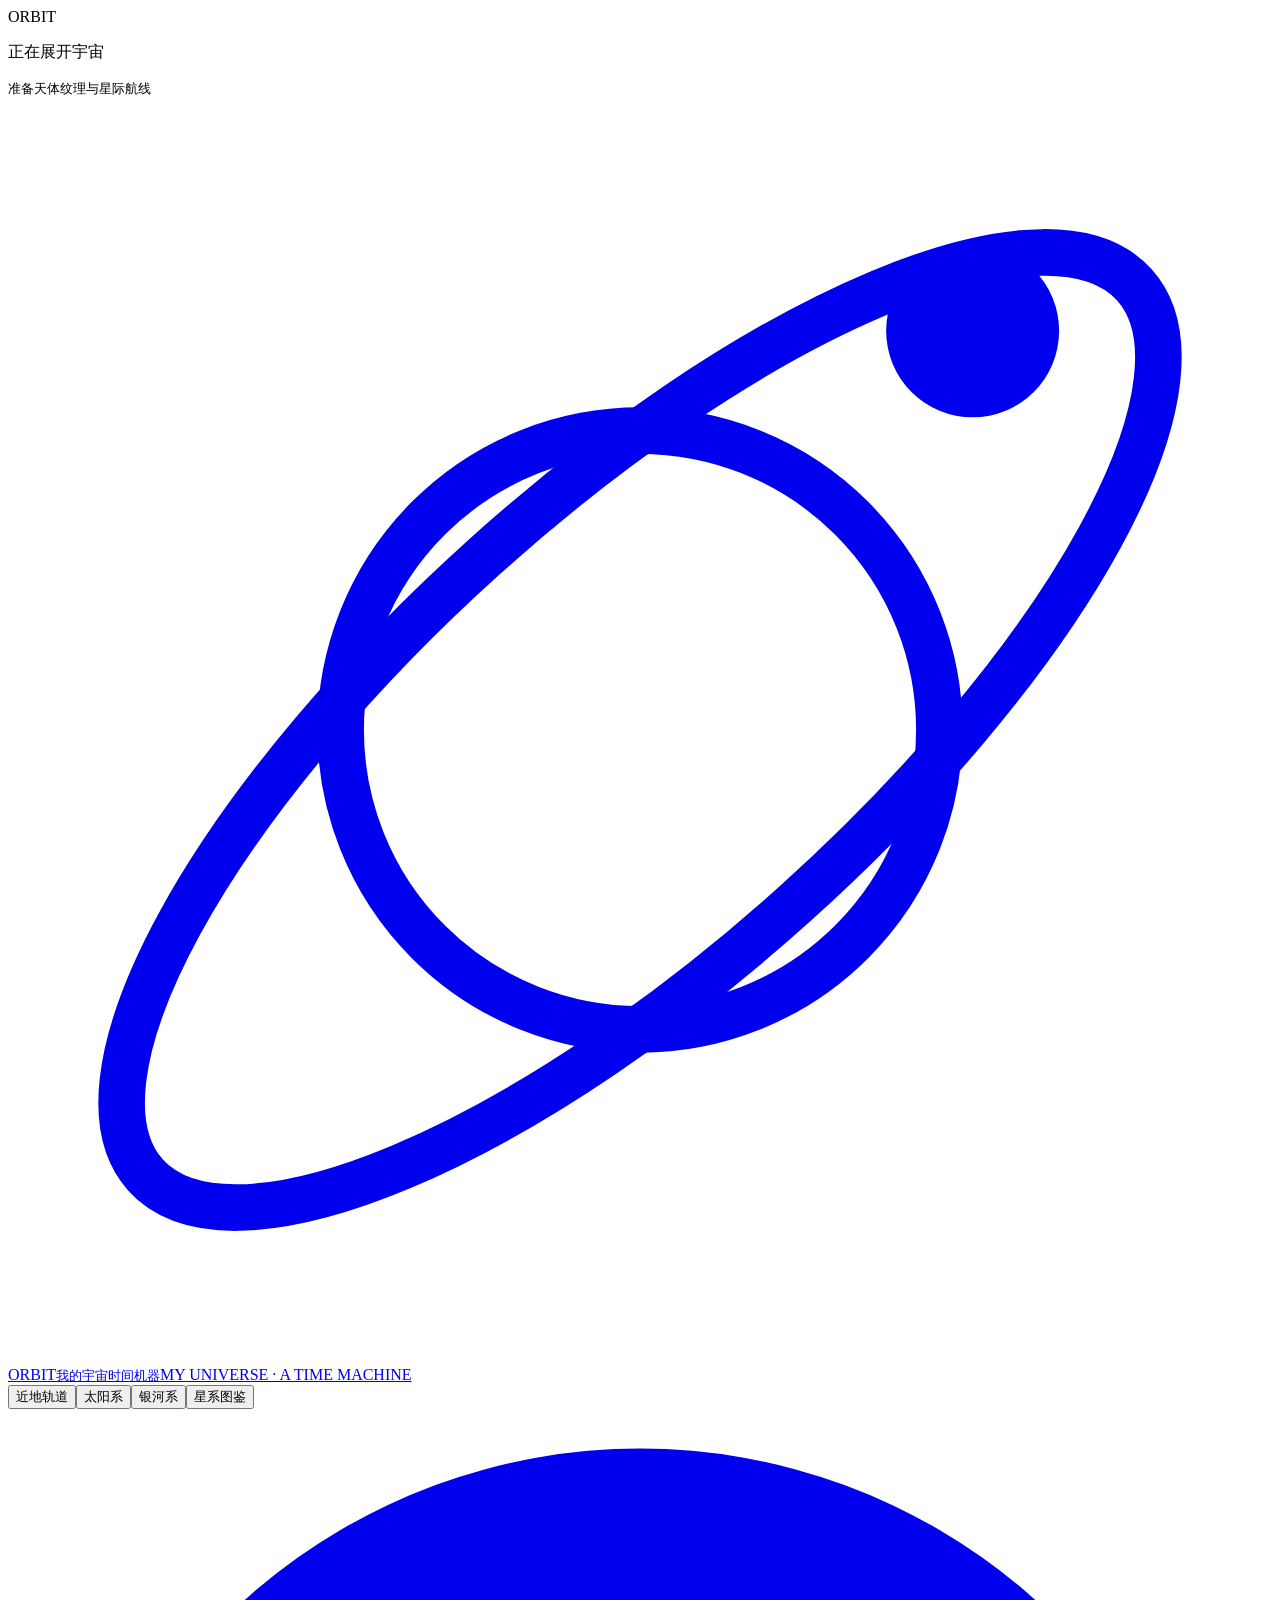
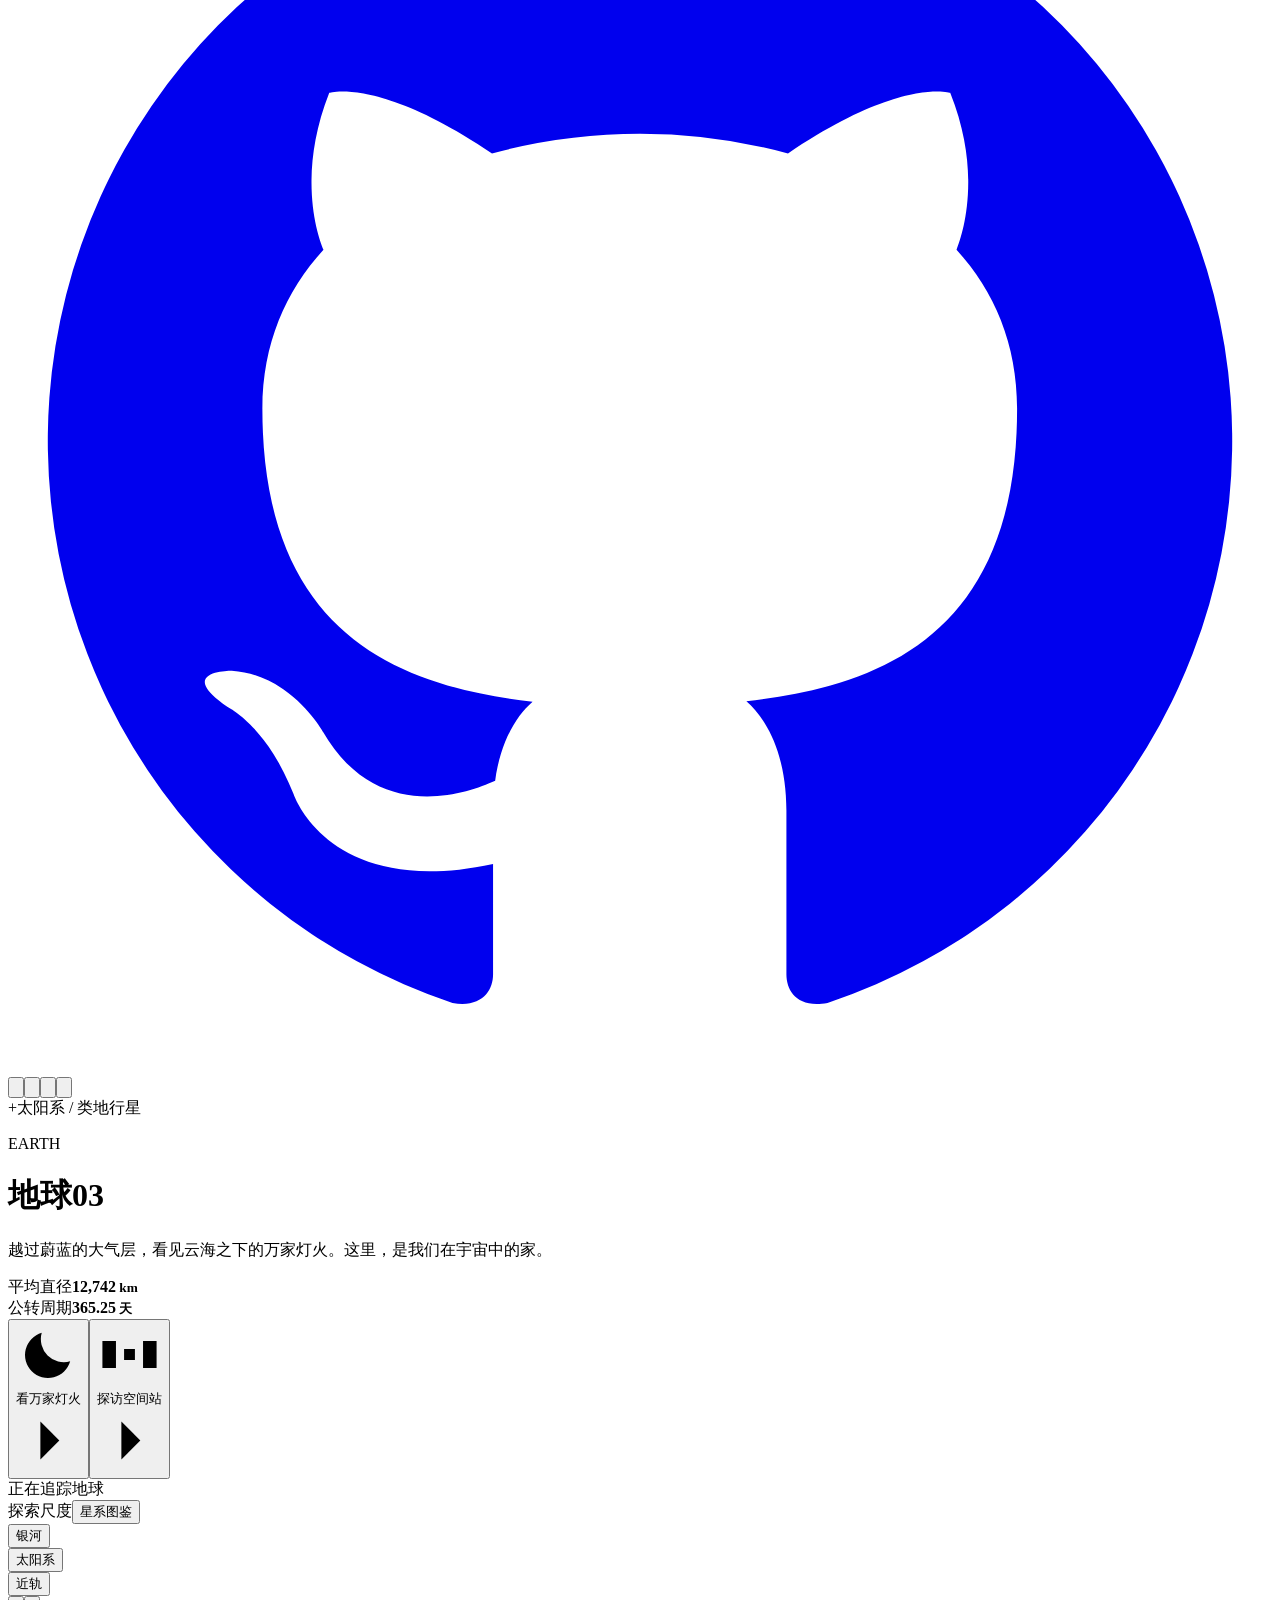
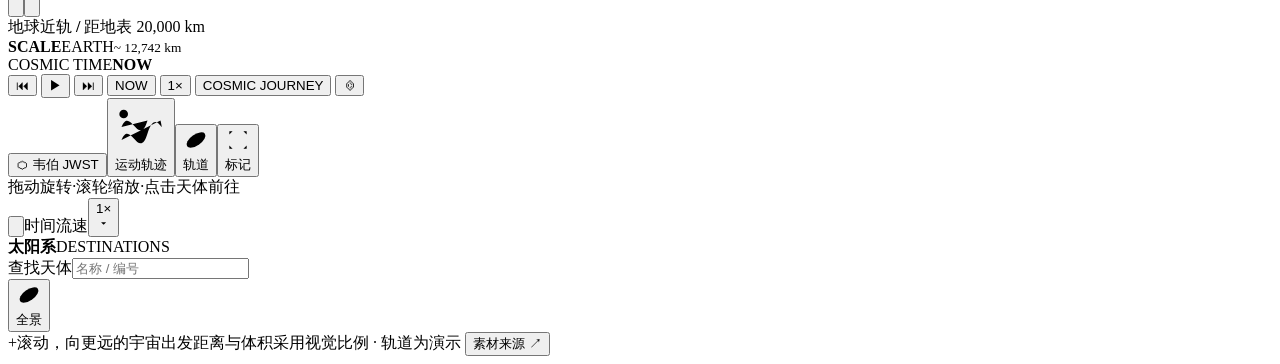
<file: src/shell.html>
<!doctype html>
<html lang="zh-CN">
<head>
  <meta charset="utf-8">
  <meta name="viewport" content="width=device-width, initial-scale=1, viewport-fit=cover">
  <meta name="theme-color" content="#05090e">
  <meta name="description" content="我的 ORBIT · 宇宙时间机器。在空间与时间两个维度探索宇宙：从地球近景到太阳系、银河系与深空，拖动 COSMIC TIME 穿越地球 46 亿年历史。Explore the Universe. Sense the Earth.">
  <meta name="google-adsense-account" content="ca-pub-7122901138309816">
  <title>我的 ORBIT · 宇宙时间机器</title>
  <style>/* INLINE_CSS */</style>
</head>
<body>
  <div id="universe" aria-label="三维太空视图，拖动旋转，滚轮缩放" tabindex="0"></div>
  <div class="vignette" aria-hidden="true"></div>
  <div id="labels" aria-hidden="true"></div>
  <div id="loading" role="status"><div class="load-mark">O<span>R</span>BIT</div><p id="load-text">正在展开宇宙</p><div class="load-track"><i id="load-progress"></i></div><small>准备天体纹理与星际航线</small></div>
  <div id="error" role="alert" hidden><h1>星空暂时无法展开</h1><p id="error-message"></p><button onclick="location.reload()">重新加载</button></div>
  <header class="topbar ui">
    <a class="brand" href="#" id="home" aria-label="返回地球"><svg viewBox="0 0 38 38" fill="none" aria-hidden="true"><circle cx="19" cy="19" r="9" stroke="currentColor" stroke-width="1.4"/><ellipse cx="19" cy="19" rx="20" ry="7" transform="rotate(-42 19 19)" stroke="currentColor" stroke-width="1.4"/><circle cx="29" cy="7" r="2.6" fill="currentColor"/></svg><span>ORBIT<small>我的宇宙时间机器</small><span class="brand-english">MY UNIVERSE · A TIME MACHINE</span></span></a>
    <nav class="scenes" aria-label="探索尺度"><button data-view="earth" class="active">近地轨道</button><button data-view="solar">太阳系</button><button data-view="galaxy">银河系</button><button data-view="local-group">星系图鉴</button></nav>
<div class="header-right"><a class="icon-button github-link" href="https://github.com/ryh842487118-bot/orbit" target="_blank" rel="noopener noreferrer" aria-label="查看 GitHub 源码（新标签页）" title="GitHub · 查看源码"><svg viewBox="0 0 24 24" aria-hidden="true"><path fill="currentColor" stroke="none" d="M12 .75a11.25 11.25 0 0 0-3.56 21.92c.56.1.77-.24.77-.54v-2.1c-3.13.68-3.79-1.33-3.79-1.33-.51-1.3-1.25-1.65-1.25-1.65-1.02-.7.08-.69.08-.69 1.13.08 1.73 1.16 1.73 1.16 1 1.72 2.63 1.22 3.27.93.1-.73.39-1.22.71-1.5-2.5-.29-5.13-1.25-5.13-5.56 0-1.23.44-2.23 1.16-3.02-.12-.28-.5-1.43.11-2.98 0 0 .95-.3 3.09 1.15a10.77 10.77 0 0 1 5.62 0c2.14-1.45 3.08-1.15 3.08-1.15.62 1.55.23 2.7.12 2.98.72.79 1.15 1.79 1.15 3.02 0 4.32-2.63 5.27-5.14 5.55.4.35.76 1.03.76 2.08v3.11c0 .3.2.65.78.54A11.25 11.25 0 0 0 12 .75Z"/></svg></a><button class="icon-button" id="wallpaper" aria-label="壁纸模式：隐藏所有界面，双击画面恢复" title="壁纸模式 · 双击画面恢复（I）"><svg viewBox="0 0 24 24" aria-hidden="true"><rect x="3" y="3" width="18" height="18" rx="3"/><circle cx="8" cy="8" r="1.5"/><path d="m3 17 5-5 4 4 4-6 5 7"/></svg></button><button class="icon-button" id="fullscreen" aria-label="切换全屏" title="全屏（F）"><svg viewBox="0 0 24 24"><path d="M8 3H3v5m13-5h5v5M3 16v5h5m13-5v5h-5"/></svg></button><button class="icon-button" id="settings-button" aria-label="打开设置" title="设置"><svg viewBox="0 0 24 24" aria-hidden="true"><path d="M4 6h16M4 12h16M4 18h16"/><circle cx="9" cy="6" r="2" fill="currentColor"/><circle cx="15" cy="12" r="2" fill="currentColor"/><circle cx="9" cy="18" r="2" fill="currentColor"/></svg></button><button class="icon-button" id="help-button" aria-label="打开操作说明" title="操作说明（?）"><svg viewBox="0 0 24 24"><circle cx="12" cy="12" r="9"/><path d="M9.5 8.5a2.5 2.5 0 0 1 5 .5c0 2-2.5 2-2.5 4m0 3h.01"/></svg></button></div>
  </header>
  <main class="info-panel ui" id="info-panel">
    <div class="eyebrow"><span class="tiny-cross">+</span><span id="info-category">太阳系 / 类地行星</span></div>
    <p id="info-en" class="object-en">EARTH</p>
    <h1 id="info-name">地球<span class="object-index">03</span></h1>
    <p id="info-description" class="description">越过蔚蓝的大气层，看见云海之下的万家灯火。这里，是我们在宇宙中的家。</p>
    <div class="evidence-row"><span id="info-evidence" hidden></span><a id="info-source" target="_blank" rel="noopener noreferrer" hidden></a></div>
    <div class="earth-age-hud" id="earth-age-hud" hidden><span>EARTH AGE</span><b id="earth-age-value">NOW</b><i id="earth-surface-state">PRESENT EARTH</i></div>
    <div class="stats"><div><span id="stat-label-1">平均直径</span><strong id="stat-value-1">12,742<small> km</small></strong></div><div><span id="stat-label-2">公转周期</span><strong id="stat-value-2">365.25<small> 天</small></strong></div></div>
    <div class="context-actions" id="earth-actions"><button id="night-view"><svg viewBox="0 0 24 24"><path d="M20 14.5A8.5 8.5 0 0 1 9.5 4a8.5 8.5 0 1 0 10.5 10.5Z"/></svg>看万家灯火<svg viewBox="0 0 24 24"><path d="m9 5 7 7-7 7"/></svg></button><button id="station-view"><svg viewBox="0 0 24 24"><path d="M10 10h4v4h-4zM2 7h5v10H2zM17 7h5v10h-5zM7 12h3m4 0h3M12 7v3m0 4v3"/></svg>探访空间站<svg viewBox="0 0 24 24"><path d="m9 5 7 7-7 7"/></svg></button></div>
    <div id="jwst-actions" hidden><button id="jwst-deploy" aria-pressed="true">收拢模型 <span>↙</span></button><small id="jwst-deployment-status">十八片曲面镜 · 五层隔热薄膜 · 比例与轨道示意</small></div>
    <div class="observation"><span class="status-dot"></span><span id="observation-text">正在追踪地球</span></div>
    <div class="deep-space-actions" id="deep-space-actions" hidden><button id="galaxy-return">↖ 所属星系</button><button id="system-overview">恒星系全景</button><button id="group-return">星系图鉴 ↗</button></div>
  </main>
  <aside class="scale-control ui" aria-label="缩放控制"><span class="rail-title">探索尺度</span><button class="scale-waypoint" data-view="local-group" title="打开星系图鉴"><span>星系图鉴</span><i></i></button><div class="scale-line"></div><button class="scale-waypoint" data-view="galaxy" title="前往银河系"><span>银河</span><i></i></button><div class="scale-line"><b id="scale-indicator"></b></div><button class="scale-waypoint" data-view="solar" title="缩小到太阳系"><span>太阳系</span><i></i></button><div class="scale-line"></div><button class="scale-waypoint active" data-view="earth" title="返回地球"><span>近轨</span><i></i></button><div class="zoom-controls"><button class="icon-button" id="zoom-in" aria-label="放大" title="放大（+）"><svg viewBox="0 0 24 24"><path d="M12 5v14M5 12h14"/></svg></button><button class="icon-button" id="zoom-out" aria-label="缩小" title="缩小（-）"><svg viewBox="0 0 24 24"><path d="M5 12h14"/></svg></button></div></aside>
  <div class="view-caption"><i></i><span id="view-caption">地球近轨</span><b> / </b><span id="view-distance">距地表 20,000 km</span></div>
  <footer class="bottom-ui ui">
    <div class="cosmic-bar" id="cosmic-bar">
      <div class="cosmic-scale" id="cosmic-scale"><b>SCALE</b><span id="scale-label">EARTH</span><small id="scale-hint">~ 12,742 km</small></div>
      <div class="cosmic-track-wrap">
        <div class="cosmic-head"><span class="cosmic-title">COSMIC TIME</span><b id="cosmic-readout">NOW</b></div>
        <div class="cosmic-track" id="cosmic-track" role="slider" aria-label="宇宙时间轴 · 拖动穿越地球历史" aria-valuemin="0" aria-valuemax="100" aria-valuenow="100" tabindex="0">
          <div class="cosmic-fill" id="cosmic-fill"></div>
          <div class="cosmic-thumb" id="cosmic-thumb"></div>
          <div class="cosmic-ticks" id="cosmic-ticks"></div>
        </div>
        <div class="cosmic-controls">
          <button class="icon-button" id="cosmic-back" aria-label="上一个关键时期" title="上一个关键时期">⏮</button>
          <button class="icon-button" id="cosmic-play" aria-label="播放宇宙时间" title="播放 / 暂停宇宙时间">▶</button>
          <button class="icon-button" id="cosmic-forward" aria-label="下一个关键时期" title="下一个关键时期">⏭</button>
          <button id="cosmic-now" title="回到现在">NOW</button>
          <button id="cosmic-speed" title="时间流速">1×</button>
          <button id="cosmic-journey" title="宇宙旅行：地球 → 太阳系 → 银河 → 地球历史">COSMIC JOURNEY</button>
          <button class="icon-button" id="cosmic-plates" aria-pressed="true" title="板块漂移：显示 GPlates 重建的板块运动方向（箭头长度为视觉放大，不代表实际距离比例）">⌬</button>
        </div>
      </div>
    </div>
    <div class="control-row"><div class="layer-toggles"><button id="jwst-visit" title="探访詹姆斯·韦布太空望远镜">⬡ 韦伯 JWST</button><button id="toggle-trajectories" aria-pressed="false" title="查看太阳与八大行星的运动轨迹"><svg viewBox="0 0 24 24"><path d="M3 18c4-10 8 10 12-3s8 3 6-6M3 12c4-10 8 10 12-3"/><circle cx="4" cy="6" r="2"/></svg>运动轨迹</button><button id="toggle-orbits" aria-pressed="true"><svg viewBox="0 0 24 24"><ellipse cx="12" cy="12" rx="10" ry="5" transform="rotate(-35 12 12)"/><circle cx="12" cy="12" r="2"/></svg><span>轨道</span></button><button id="toggle-labels" aria-pressed="true"><svg viewBox="0 0 24 24"><path d="M4 7V4h3m10 0h3v3M4 17v3h3m10 0h3v-3M8 8h8m-4 0v8m-3 0h6"/></svg><span>标记</span></button></div><div class="gesture-hint"><span>拖动旋转</span><i>·</i><span>滚轮缩放</span><i>·</i><span>点击天体前往</span></div><div class="time-control"><button class="icon-button" id="pause" aria-label="暂停天体运动" title="暂停（空格）"><svg viewBox="0 0 24 24"><path d="M9 5v14M15 5v14"/></svg></button><span>时间流速</span><button id="speed" title="切换演示时间流速">1×<svg viewBox="0 0 24 24"><path d="m8 10 4 4 4-4"/></svg></button></div></div>
    <div class="planet-dock" aria-label="选择天体"><div class="dock-title"><b id="dock-context">太阳系</b><span>DESTINATIONS</span></div><label class="destination-search"><span>查找天体</span><input id="destination-search" type="search" placeholder="名称 / 编号" aria-label="搜索天体名称或编号" autocomplete="off" spellcheck="false"></label><div class="planet-list" id="planet-list"></div><button id="overview" class="overview-button" title="太阳系全景"><svg viewBox="0 0 24 24"><circle cx="12" cy="12" r="2"/><ellipse cx="12" cy="12" rx="10" ry="5" transform="rotate(-35 12 12)"/></svg><span>全景</span></button></div>
    <div class="footer-meta"><span><span class="tiny-cross">+</span>滚动，向更远的宇宙出发</span><span>距离与体积采用视觉比例 · 轨道为演示 <button id="credits-button">素材来源 ↗</button></span></div>
  </footer>
  <aside class="history-panel" id="history-panel" hidden aria-live="polite">
    <button class="history-close icon-button" id="history-close" aria-label="关闭历史时期面板">×</button>
    <div class="eyebrow"><span class="tiny-cross">+</span><span id="history-eon">PHANEROZOIC</span></div>
    <p class="history-en" id="history-en">CRETACEOUS</p>
    <h2 id="history-name">白垩纪</h2>
    <p class="history-range" id="history-range">145 – 66 million years ago</p>
    <div class="surface-state-row"><span>SURFACE STATE</span><b id="history-surface-state">PRESENT EARTH</b></div>
    <p class="history-desc" id="history-desc"></p>
    <div class="history-events" id="history-events"></div>
    <button class="primary" id="history-explore">进入该时期 <span>↗</span></button>
    <small class="history-note">历史可视化 · 近似示意，非精确复原；银河轨道为参数化近似</small>
  </aside>
  <div id="toast" role="status"></div>
  <div id="screen-mode-hint" role="status" aria-live="polite" aria-atomic="true"></div>
  <dialog id="settings-dialog" aria-labelledby="settings-title">
    <button class="dialog-close icon-button" data-close aria-label="关闭设置">×</button>
    <div class="eyebrow">ORBIT · PREFERENCES</div><h2 id="settings-title">设置</h2>
    <p>把宇宙，留在你的屏幕上。</p>
    <fieldset><legend>全局设置</legend>
      <label class="setting-row">深空颜色<input id="wallpaper-spaceColor" type="color" aria-label="深空颜色"></label>
      <label class="setting-row">深空星星<input id="wallpaper-starsVisible" type="checkbox" role="switch"></label>
      <label class="setting-row">显示卫星<input id="wallpaper-satellitesVisible" type="checkbox" role="switch"></label>
      <small>控制人造卫星与空间站的显示。</small>
      <label class="setting-row">显示轨道<input id="wallpaper-orbitsVisible" type="checkbox" role="switch"></label>
      <small>探索界面与全部屏幕模式共用；轨道开关与主页同步，也控制屏保轨迹的显示；天体特写内部始终隐藏轨道，不影响全局设置。</small>
    </fieldset>
    <fieldset><legend>屏幕模式</legend>
      <label class="setting-row">显示模式<select id="wallpaper-mode"><option value="universe">宇宙漫游</option><option value="focus">天体特写</option><option value="trajectory">轨迹屏保</option></select></label>
      <small id="wallpaper-mode-description"></small>
      <div data-wallpaper-composition>
        <label class="setting-row">渲染中心<select id="wallpaper-center"><option value="left">左侧</option><option value="middle">中间</option><option value="right">右侧</option></select></label>
      </div>
      <div data-wallpaper-mode="focus">
        <label class="setting-row">星体 / 星系<select id="wallpaper-selected"></select></label>
        <label class="setting-row">自动轮播<input id="wallpaper-autoplay" type="checkbox" role="switch"></label>
        <label class="setting-row">轮播间隔<select id="wallpaper-interval"><option value="5">5 秒</option><option value="10">10 秒</option><option value="15">15 秒</option><option value="30">30 秒</option><option value="60">60 秒</option><option value="120">120 秒</option></select></label>
        <small>单指旋转；三击天体或星系切换下一个，方向键可前后切换。双指仅缩放。</small>
      </div>
      <div data-wallpaper-mode="trajectory">
        <label class="setting-row">运动参照<select id="wallpaper-reference"><option value="galactic">银河参照 · 向前延伸</option><option value="solar">太阳参照 · 环绕运动</option></select></label>
        <label class="setting-row">轨迹长度<select id="wallpaper-trail"><option value="short">短轨迹</option><option value="long">长轨迹</option></select></label>
        <label class="setting-row">中心位置<select id="wallpaper-trajectoryCenter"><option value="left">左侧</option><option value="middle">中间</option><option value="right">右侧</option></select></label>
        <small>单指拖动调整朝向；双指捏合或滚轮缩放。三击画面依次切换：银河长轨迹 → 银河短轨迹 → 太阳长轨迹 → 太阳短轨迹。</small>
      </div>
    </fieldset>
    <p class="dialog-note">自动适应当前屏幕大小，横竖屏切换无需设置。模式、天体、颜色和构图自动保存在此浏览器。双击画面 / I / Esc 恢复界面；特写与轨迹屏保的双击会稍等片刻，以区分三击。开启系统“减少动态效果”时暂停特写自转、轨迹运动与自动轮播。</p>
    <div class="settings-actions"><button class="primary" id="wallpaper-start">进入屏幕模式 <span>↗</span></button>
    <button id="wallpaper-reset" class="settings-reset">恢复默认设置</button></div>
  </dialog>
  <dialog id="help-dialog"><button class="dialog-close icon-button" data-close aria-label="关闭">×</button><div class="eyebrow">FLIGHT MANUAL</div><h2>你的宇宙，由你探索</h2><p>从一颗星球出发，持续缩小，即可看见太阳系、银河与星系图鉴。选择星系后，底部会展开其中的恒星和行星目的地。银河目的地中还可探访旅行者 1 号；输入中文名、英文名或编号即可筛选目的地。星系图鉴包含分属不同星系群的已观测天体，空间布局为示意。</p><dl><dt>旋转视角</dt><dd>鼠标拖动 / 单指拖动</dd><dt>放大与缩小</dt><dd>鼠标滚轮 / 双指捏合 / + −</dd><dt>飞向天体</dt><dd>点击天体、天体标记或底部目的地</dd><dt>韦布模型</dt><dd>点击「韦布 JWST」探访望远镜，拖动旋转、滚轮缩放；使用展开／收拢按钮查看简化部署动画。</dd><dt>旅行者 1 号</dt><dd>在太阳系或银河目的地中选择「旅行者 1 号」，近看碟形天线与金唱片；「轨道」开关控制示意航迹。</dd><dt>运动轨迹</dt><dd>点击底部「运动轨迹」，切换银河／太阳参照及轨迹长度</dd><dt>宇宙时间 · COSMIC TIME</dt><dd>拖动底部时间轴穿越地球 46 亿年历史：拖动 / 点击 / 滚轮 / ←→ 键，▶ 播放，⏮⏭ 跳转关键时期，NOW 回到现在；银河视角下太阳系标记沿轨道随年份移动（参数化近似轨迹）。搜索「白垩纪」「Cretaceous」等可定位时间轴。</dd><dt>暂停与继续</dt><dd>空格键</dd><dt>回到地球</dt><dd>H 键</dd><dt>感知地球</dt><dd>切换「感知地球」，独立开启图层；点击地球事件可查看详情、放大观察</dd><dt>沉浸模式</dt><dd>F 键全屏；点击右上角壁纸按钮或按 I 隐藏全部界面，双击画面 / I / Esc 恢复。设置内可选择宇宙漫游、天体特写或轨迹屏保。单指旋转，双指缩放；天体特写中三击天体／星系切换下一个，方向键前后切换。轨迹屏保三击循环切换运动参照与长短轨迹。特写和轨迹屏保中的双击稍有延迟，以区分三击。深空颜色、星星与轨道开关全局通用，配置自动保存</dd></dl><p class="dialog-note">本作品是宇宙可视化演示。天体大小、距离、轨道速度和卫星比例经过调整，星系为程序生成的示意模型。河外虚构行星标注为「示意」，已确认的系外行星也使用艺术化表面，云层、地貌与海洋配色不代表已确认观测。旅行者 1 号的位置、姿态和航迹为示意，不是实时星历。</p><button class="primary" data-close>开始探索 <span>↗</span></button></dialog>
  <dialog id="credits-dialog"><button class="dialog-close icon-button" data-close aria-label="关闭">×</button><div class="eyebrow">CREDITS</div><h2>真实纹理，想象中的远行</h2><p>天体表面、地球夜景、云层与土星环纹理：<a href="https://www.solarsystemscope.com/textures/" target="_blank" rel="noopener noreferrer">Solar System Scope</a>，按 <a href="https://creativecommons.org/licenses/by/4.0/" target="_blank" rel="noopener noreferrer">CC BY 4.0</a> 使用。纹理经过实时光照与着色显示。</p><p>韦布望远镜为参考 NASA 公开结构资料制作的展示模型。十八片主镜、五层遮阳板和可逆部署动画用于科普；姿态、轨道和比例均为示意，收拢回放不代表在轨操作。</p><p>旅行者 1 号依据 NASA 公开结构资料制作，展示高增益天线、仪器舱、磁强计长杆、放射性同位素电源与金唱片；模型、位置和航迹均为示意。</p><p>三维引擎：<a href="https://threejs.org/" target="_blank" rel="noopener noreferrer">Three.js</a>（MIT）。卫星与国际空间站为简化几何模型；轨道和银河不用于真实导航或天文测量。</p><p>地球感知数据：Open-Meteo 当前天气模型、NASA EONET 热带风暴事件与 GDACS 台风预警。图层显示各数据源最近提供的记录；闪电为模拟演示。</p><p>我的 ORBIT · 宇宙时间：太阳系银河轨迹、地球历史时期与事件均为参数化可视化近似，不是精确星历或古地理复原；地质边界采用常用约值（ICS 精确值见 docs/DATA_SOURCES.md）。</p><button class="primary" data-close>回到星空 <span>↗</span></button></dialog>
  <script>/* INLINE_ASSETS */</script>
  <script>/* INLINE_JS */</script>
</body>
</html>
</file>
